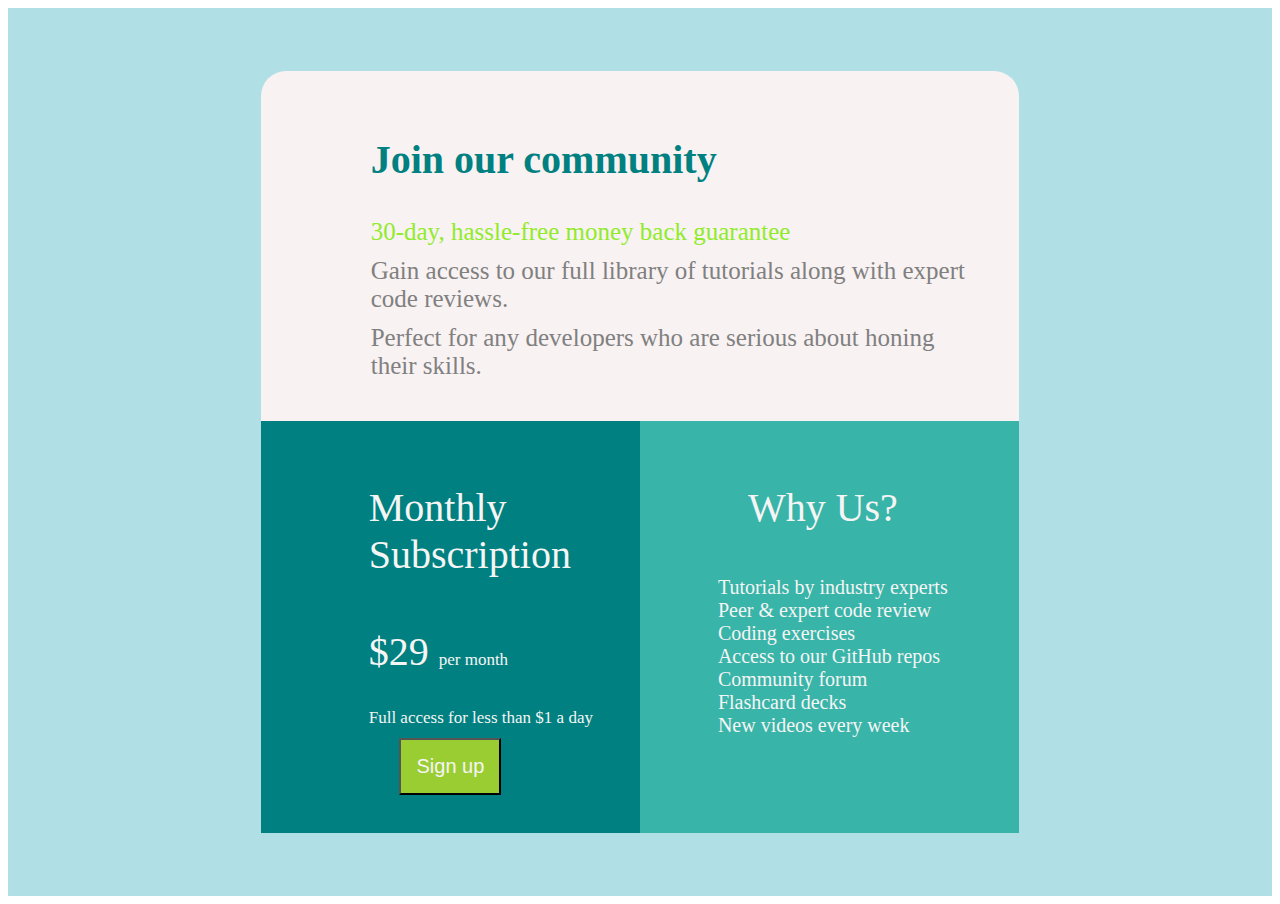
<file: simple template 1/index.html>
<!DOCTYPE html>
<html lang="en">
<head>
    <meta charset="UTF-8">
    <meta http-equiv="X-UA-Compatible" content="IE=edge">
    <meta name="viewport" content="width=device-width, initial-scale=1.0">
    <title>Join our community</title>
    <link rel="stylesheet" href="css/style.css">
</head>
<body>
    <div class="outerbackground">
        <div class="innerbackground center">
            <table class="white-bg padding roundedborder-up">
                <tbody>
                    <tr>
                        <th class="teal heading left">
                            Join our community
                        </th>
                    </tr>
                    <tr>
                        <td class="lemon left smallpadding heading-small">
                            30-day, hassle-free money back guarantee
                        </td>
                    </tr>
                    <tr>
                        <td class="grey left smallpadding heading-small">
                            Gain access to our full library of tutorials along with expert code reviews.
                        </td>
                    </tr>
                    <tr>
                        <td class="grey left smallpadding heading-small">
                            Perfect for any developers who are serious about honing their skills.
                        </td>
                    </tr>
                </tbody>
            </table>
            
            <div class=" container">
                <div class="teal-bg span-6 padding">
                    <div class="white heading center">
                        Monthly Subscription
                    </div>
                    <div class="container" style="flex-direction: column;">
                        <div>
                            <div class="white heading left">
                                $29 <span style="font-size: 17px;">per month</span>
                            </div>
                        </div>
                        <div class="white smallpadding" style="font-size: 17px;">
                            Full access for less than $1 a day
                        </div>
                        <button>
                            Sign up
                        </button>
                    </div>
                </div>
                <div class="turquoise-bg span-6 padding">
                    <div class="white heading left">
                        Why Us?
                    </div>
                    <ul class="white heading-smaller left"> 
                        <li>
                            Tutorials by industry experts
                        </li>
                        <li>
                            Peer & expert code review
                        </li>
                        <li>
                            Coding exercises
                        </li>
                        <li>
                            Access to our GitHub repos
                        </li>
                        <li>
                            Community forum
                        </li>
                        <li>
                            Flashcard decks
                        </li>
                        <li>
                            New videos every week
                        </li>
                    </ul>
                    

                </div>
                
                
            </div>
        </div>
        
    </div>
</body>
</html>

<!--This template was created by Oluwole Adetifa, email: adetifaoluwole@gmail.com-->
</file>
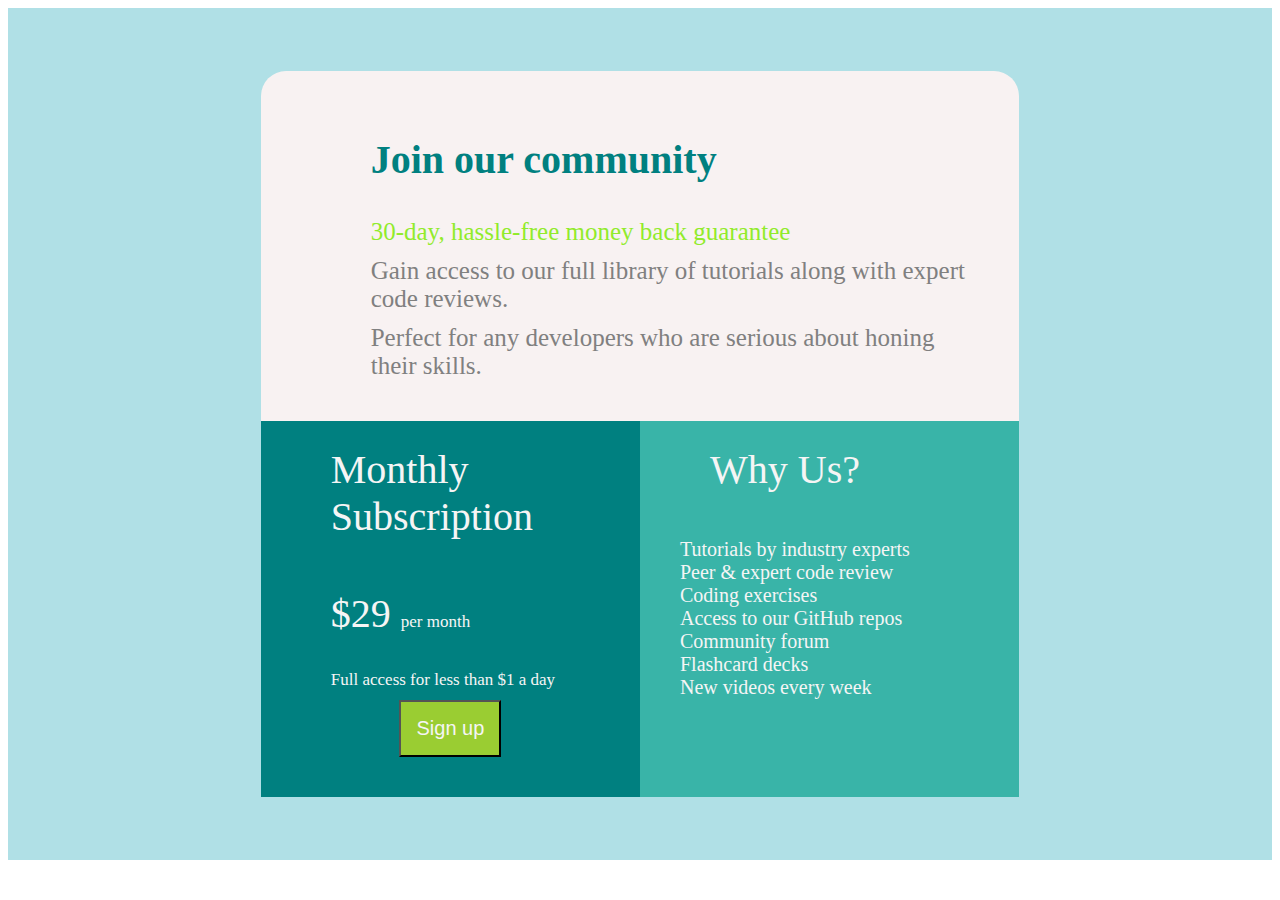
<file: simple template media query/index.html>
<!DOCTYPE html>
<html lang="en">
<head>
    <meta charset="UTF-8">
    <meta http-equiv="X-UA-Compatible" content="IE=edge">
    <meta name="viewport" content="width=device-width, initial-scale=1.0">
    <title>Join our community</title>
    <link rel="stylesheet" href="css/style.css">
</head>
<body>
    <div class="outerbackground">
        <div class="innerbackground center">
            <table class="white-bg padding roundedborder-up">
                <tbody>
                    <tr>
                        <th class="teal heading left">
                            Join our community
                        </th>
                    </tr>
                    <tr>
                        <td class="lemon left smallpadding heading-small">
                            30-day, hassle-free money back guarantee
                        </td>
                    </tr>
                    <tr>
                        <td class="grey left smallpadding heading-small">
                            Gain access to our full library of tutorials along with expert code reviews.
                        </td>
                    </tr>
                    <tr>
                        <td class="grey left smallpadding heading-small">
                            Perfect for any developers who are serious about honing their skills.
                        </td>
                    </tr>
                </tbody>
            </table>
            
            <div class=" container">
                <div class="teal-bg span-6  monthly">
                    <div class="white heading center">
                        Monthly Subscription
                    </div>
                    <div class="container" style="flex-direction: column;">
                        <div>
                            <div class="white heading left">
                                $29 <span style="font-size: 17px;">per month</span>
                            </div>
                        </div>
                        <div class="white smallpadding" style="font-size: 17px;">
                            Full access for less than $1 a day
                        </div>
                        <button>
                            Sign up
                        </button>
                    </div>
                </div>
                <div class="turquoise-bg span-6 why">
                    <div class="white heading left">
                        Why Us?
                    </div>
                    <ul class="white heading-smaller left"> 
                        <li>
                            Tutorials by industry experts
                        </li>
                        <li>
                            Peer & expert code review
                        </li>
                        <li>
                            Coding exercises
                        </li>
                        <li>
                            Access to our GitHub repos
                        </li>
                        <li>
                            Community forum
                        </li>
                        <li>
                            Flashcard decks
                        </li>
                        <li>
                            New videos every week
                        </li>
                    </ul>
                    

                </div>
                
                
            </div>
        </div>
        
    </div>
</body>
</html>

<!--This template was created by Oluwole Adetifa, email: adetifaoluwole@gmail.com-->
</file>
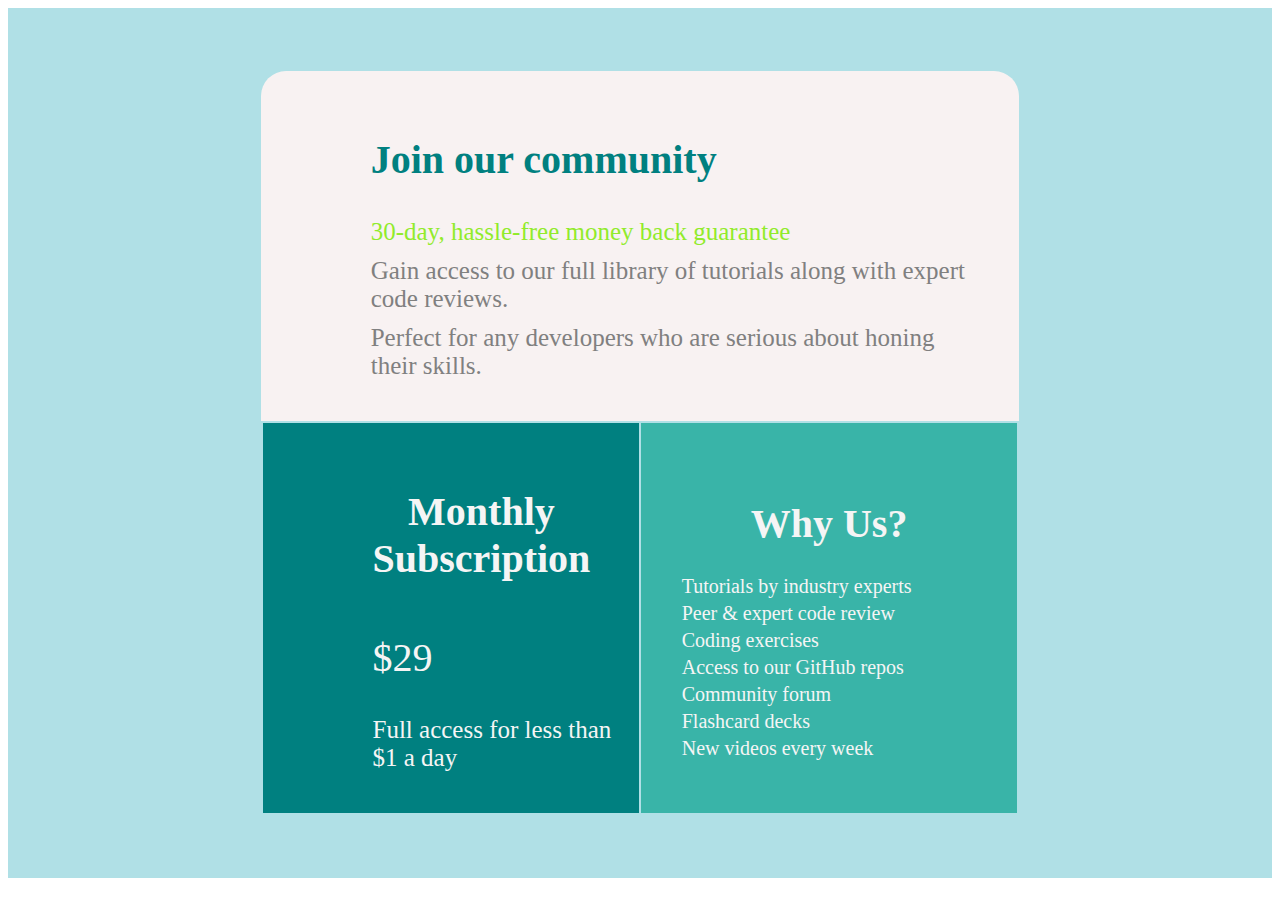
<file: simple template/index.html>
<!DOCTYPE html>
<html lang="en">
<head>
    <meta charset="UTF-8">
    <meta http-equiv="X-UA-Compatible" content="IE=edge">
    <meta name="viewport" content="width=device-width, initial-scale=1.0">
    <title>Join our community</title>
    <link rel="stylesheet" href="css/style.css">
</head>
<body>
    <div class="outerbackground">
        <div class="innerbackground center">
            <table class="white-bg padding roundedborder-up">
                <tbody>
                    <tr>
                        <th class="teal heading left">
                            Join our community
                        </th>
                    </tr>
                    <tr>
                        <td class="lemon left smallpadding heading-small">
                            30-day, hassle-free money back guarantee
                        </td>
                    </tr>
                    <tr>
                        <td class="grey left smallpadding heading-small">
                            Gain access to our full library of tutorials along with expert code reviews.
                        </td>
                    </tr>
                    <tr>
                        <td class="grey left smallpadding heading-small">
                            Perfect for any developers who are serious about honing their skills.
                        </td>
                    </tr>
                </tbody>
            </table>
            
            <table class=" roundedborder-down">
                <tbody>
                    
                </tbody>
                <td class="teal-bg span-6 padding">
                    <table>
                        <tbody>
                            <tr>
                                <th class="white heading center">
                                    Monthly Subscription
                                </th>
                            </tr>
                            <tr>
                                <td class="white heading left">
                                    $29
                                </td>
                            </tr>
                            <tr>
                                <td class="white heading-small smallpadding">
                                    Full access for less than $1 a day
                                </td>
                            </tr>
                        </tbody>
                    </table>
                </td>
                <td class="turquoise-bg span-6 padding">
                    <table>
                        <tbody>
                            <tr>
                                <th class="white heading left">
                                    Why Us?
                                </th>
                            </tr>
                            <tr>
                                <td class="white heading-smaller left">
                                    Tutorials by industry experts
                                </td>
                            </tr>
                            <tr>
                                <td class="white heading-smaller left">
                                    Peer & expert code review
                                </td>
                            </tr>
                            <tr>
                                <td class="white heading-smaller left">
                                    Coding exercises
                                </td>
                            </tr>
                            <tr>
                                <td class="white heading-smaller left">
                                    Access to our GitHub repos
                                </td>
                            </tr>
                            <tr>
                                <td class="white heading-smaller left">
                                    Community forum
                                </td>
                            </tr>
                            <tr>
                                <td class="white heading-smaller left">
                                    Flashcard decks
                                </td>
                            </tr>
                            <tr>
                                <td class="white heading-smaller left">
                                    New videos every week
                                </td>
                            </tr>    
                        </tbody>
                    </table>
                </td>
            </table>
        </div>
        
    </div>
</body>
</html>
<!--This template was created by Oluwole Adetifa, email: adetifaoluwole@gmail.com-->
</file>
<file: simple template 1/css/style.css>
/* This Css file was made by Oluwole Adetifa, Email: adetifaoluwole@gmail.com */
.outerbackground{
    background-color: powderblue;
    width: 100%;
    padding-top: 5%;
    padding-bottom: 5%;
}

.innerbackground{
    width: 60%;
    border-radius: 15px;
    border: 1px, transparent
}

.center{
    margin-right: auto;
    margin-left: auto;
}

.teal{
    color: teal;
}

.teal-bg{
    background-color: teal;
}

.turquoise-bg{
    background-color: rgb(57, 180, 168);
}

.heading{
    font-size: 40px;
    padding: 25px;
    padding-left: 70px;
}

.heading-small{
    font-size: 25px;
}

.heading-smaller{
    font-size: 20px;
}

.left{
    float: left;
}

.lemon{
    color: rgb(145, 235, 43);
}

.lemon-bg{
    background-color: rgb(145, 235, 43);
}

.smallpadding{
    padding-left: 70px; 
    padding-top: 8px;
}

.grey{
    color: grey;
}

.white{
    color: whitesmoke;
}

.white-bg{
    background-color: rgb(248, 242, 242);
}
.span-6{
    width: 50%
}

.padding{
    padding: 5%;
}

.padding-bottom{
    padding-bottom: 5%;
}

.roundedborder-up{
    border-radius: 25px 25px 0 0;
}


.container{
    display: flex;
}

ul li{
    list-style-type: none;
}

button{
    margin-top: 10px;
    padding: 15px;
    background-color: yellowgreen;
    color: whitesmoke;
    margin-left: auto;
    margin-right: auto;
    font-size: 20px;
}
</file>
<file: simple template media query/css/style.css>
/* This Css file was made by Oluwole Adetifa, Email: adetifaoluwole@gmail.com */
.outerbackground{
    background-color: powderblue;
    width: 100%;
    padding-top: 5%;
    padding-bottom: 5%;
}

.innerbackground{
    width: 60%;
    border-radius: 15px;
    border: 1px, transparent;
    display: flex;
    flex-direction: column;
}

.center{
    margin-right: auto;
    margin-left: auto;
}

.teal{
    color: teal;
}

.teal-bg{
    background-color: teal;
}

.turquoise-bg{
    background-color: rgb(57, 180, 168);
}

.heading{
    font-size: 40px;
    padding: 25px;
    padding-left: 70px;
}

.heading-small{
    font-size: 25px;
}

.heading-smaller{
    font-size: 20px;
}

.left{
    float: left;
}

.lemon{
    color: rgb(145, 235, 43);
}

.lemon-bg{
    background-color: rgb(145, 235, 43);
}

.smallpadding{
    padding-left: 70px; 
    padding-top: 8px;
}

.grey{
    color: grey;
}

.white{
    color: whitesmoke;
}

.white-bg{
    background-color: rgb(248, 242, 242);
}
.span-6{
    width: 50%
}

.padding{
    padding: 5%;
}

.padding-bottom{
    padding-bottom: 5%;
}

.roundedborder-up{
    border-radius: 25px 25px 0 0;
}


.container{
    display: flex;
}

ul li{
    list-style-type: none;
}

button{
    margin-top: 10px;
    padding: 15px;
    background-color: yellowgreen;
    color: whitesmoke;
    margin-left: auto;
    margin-right: auto;
    font-size: 20px;
}

.monthly{
    padding-bottom: 40px;
}

@media (max-width: 900px){
    .container{
        display: flex;
        flex-direction: column;
    }
    table{
        width: 100%;
        padding: 5%;
    }
    .monthly{
        width: 100%;
        align-content: space-around;
        text-align: center;
        padding-top: 10px;
        padding-bottom: 30px;
    }
    .why{
        width: 100%;
        text-align: justify;
        align-content: center;
    }

    .table th{
        text-align: center;
    }

}
@media (orientation: portrait) {
    
    .container{
        display: flex;
        flex-direction: column;
    }
    table{
        width: 100%;
        padding: 5%;
    }
    .monthly{
        width: 100%;
        align-content: space-around;
        text-align: center;
        padding-top: 10px;
        padding-bottom: 30px;
    }
    .why{
        width: 100%;
        text-align: justify;
        align-content: center;
    }

    .table th{
        text-align: center;
    }
    
}
@media (min-width: 900px) and (max-width: 950px) {
    .monthly{
        width: 50%;
        flex-wrap: wrap;
        padding: auto;
        margin: 0 auto;
        align-content: center;
    }
    .container{
        width: 100%;
    }
    .why{
        width: 50%;
        flex-wrap: wrap;
        padding: auto;
        margin: 0 auto;
        align-content: center;
    }
    
}
</file>
<file: simple template/css/style.css>
/* This Css file was made by Oluwole Adetifa, Email: adetifaoluwole@gmail.com */
.outerbackground{
    background-color: powderblue;
    width: 100%;
    padding-top: 5%;
    padding-bottom: 5%;
}

.innerbackground{
    width: 60%;
    border-radius: 15px;
    border: 1px, transparent
}

.center{
    margin-right: auto;
    margin-left: auto;
}

.teal{
    color: teal;
}

.teal-bg{
    background-color: teal;
}

.turquoise-bg{
    background-color: rgb(57, 180, 168);
}

.heading{
    font-size: 40px;
    padding: 25px;
    padding-left: 70px;
}

.heading-small{
    font-size: 25px;
}

.heading-smaller{
    font-size: 20px;
}

.left{
    float: left;
}

.lemon{
    color: rgb(145, 235, 43);
}

.lemon-bg{
    background-color: rgb(145, 235, 43);
}

.smallpadding{
    padding-left: 70px; 
    padding-top: 8px;
}

.grey{
    color: grey;
}

.white{
    color: whitesmoke;
}

.white-bg{
    background-color: rgb(248, 242, 242);
}
.span-6{
    width: 50%
}

.padding{
    padding: 5%;
}

.padding-bottom{
    padding-bottom: 5%;
}

.roundedborder-up{
    border-radius: 25px 25px 0 0;
}

.roundedborder-down{
    border-radius: 0 0 25px 25px;
}
</file>
